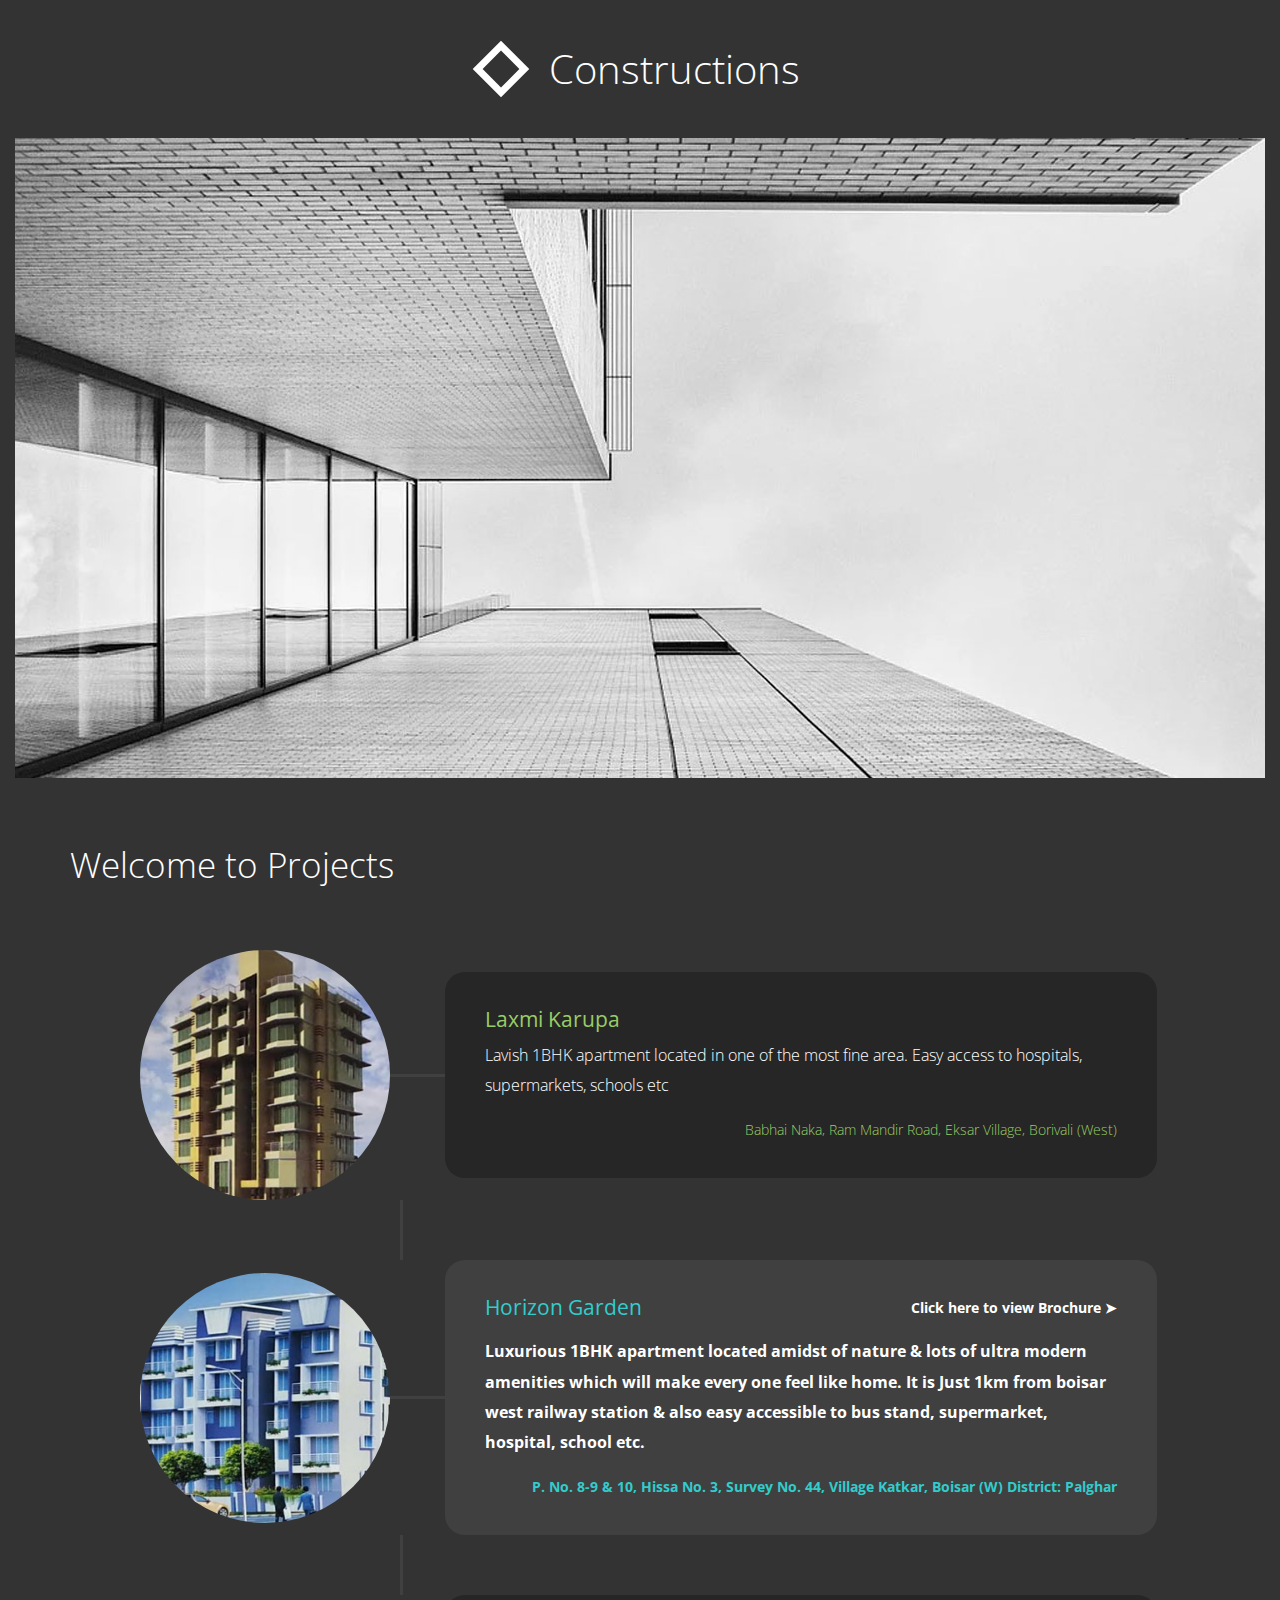
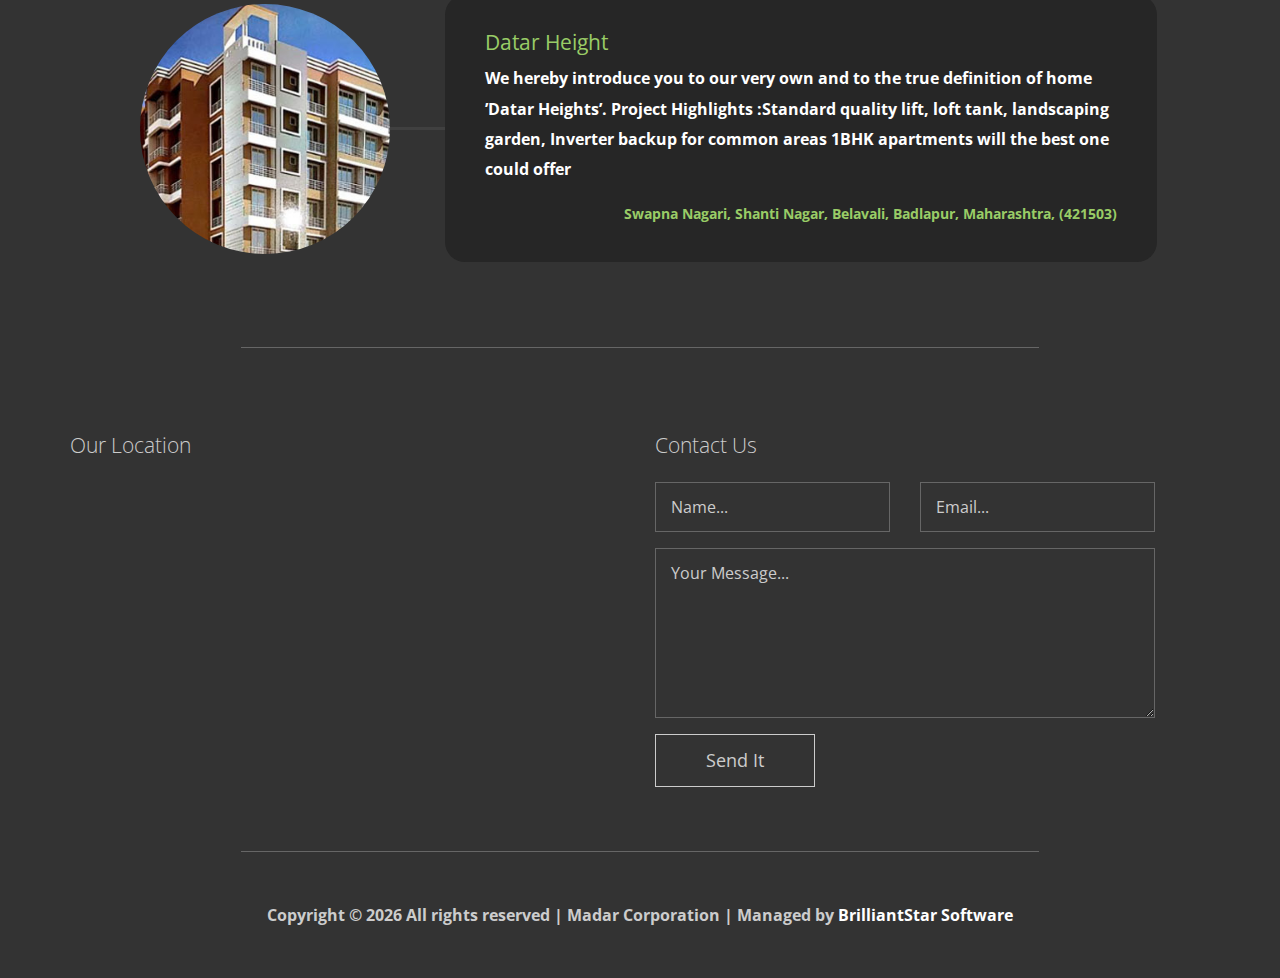
<file: constructions/index.html>
<!DOCTYPE html>
<html lang="en">

<head>
    <meta charset="UTF-8">
    <meta name="viewport" content="width=device-width, initial-scale=1.0">
    <meta http-equiv="X-UA-Compatible" content="ie=edge">

    <title>Constructions</title>
<!-- 

Timeless Template 

http://www.templatemo.com/tm-517-timeless

-->
    <!-- load CSS -->
    <link rel="stylesheet" href="https://fonts.googleapis.com/css?family=Open+Sans:300,400">
    <!-- Google web font "Open Sans" -->
    <link rel="stylesheet" href="css/bootstrap.min.css">
    <!-- https://getbootstrap.com/ -->
    <link rel="stylesheet" href="css/templatemo-style.css">
    <!-- Templatemo style -->
</head>

<body>

    <div class="container">
        <div class="row">
            <div class="col-lg-12">
                <header class="text-center tm-site-header">
                    <div class="tm-site-logo"></div>
                    <h1 class="pl-4 tm-site-title">Constructions</h1>
                </header>
            </div>
        </div>
        <div class="row">
            <div class="col-lg-12">
                <div class="tm-video-container">
					<img src="img/banner.jpg"
                </div>
                </div>
            </div>
        </div>
        <div class="container tm-container-2">
            <div class="row">
                <div class="col-lg-12">
                    <h2 class="tm-welcome-text">Welcome to Projects</h2>
                </div>
            </div>
            <div class="row tm-section-mb">
                <div class="col-lg-12">
                    <div class=" tm-timeline-item">
                        <div class="tm-timeline-item-inner">
                            <img src="img/img-01.jpg" alt="Image" class="rounded-circle tm-img-timeline">
                            <div class="tm-timeline-connector">
                                <p class="mb-0">&nbsp;</p>
                            </div>
                            <div class="tm-timeline-description-wrap">
                                <div class="tm-bg-dark tm-timeline-description">
                                    <h3 class="tm-text-green tm-font-400">Laxmi Karupa</h3>
                                    <p>Lavish 1BHK apartment located in one of the most fine area. Easy access to hospitals, supermarkets, schools etc</p>
                                    <p class="tm-text-green float-right mb-0" style="font-size:14px">Babhai Naka, Ram Mandir Road, Eksar Village, Borivali (West)</p>
                                </div>
                            </div>
                        </div>

                        <div class="tm-timeline-connector-vertical"></div>
                    </div>

                    <div class="tm-timeline-item">
                        <div class="tm-timeline-item-inner">
                            <img src="img/img-02.jpg" alt="Image" class="rounded-circle tm-img-timeline">
                            <div class="tm-timeline-connector">
                                <p class="mb-0">&nbsp;</p>
                            </div>
                            <div class="tm-timeline-description-wrap">
                                <div class="tm-bg-dark-light tm-timeline-description">
                                    <h3 class="tm-text-cyan tm-font-400">Horizon Garden<p style="float:right; font-size:14px;margin-bottom:0px;"><strong><a href="pdf/horizon-garden.pdf" style="color:#FFFFFF; text-decoration:none" target="_blank">Click here to view Brochure &#10148;</a><strong/><p/></h3>
                                    <p>Luxurious 1BHK apartment located amidst of nature & lots of ultra modern amenities which will make every one feel like home. It is Just 1km from boisar west railway station & also easy accessible to bus stand, supermarket, hospital, school etc.</p>
                                    <p class="tm-text-cyan float-right mb-0" style="font-size:14px">P. No. 8-9 & 10, Hissa No. 3, Survey No. 44, Village Katkar, Boisar (W) District: Palghar</p>
                                </div>
                            </div>
                        </div>
                        <div class="tm-timeline-connector-vertical"></div>
                    </div>

                    <div class="tm-timeline-item">
                        <div class="tm-timeline-item-inner">
                            <img src="img/img-03.jpg" alt="Image" class="rounded-circle tm-img-timeline">
                            <div class="tm-timeline-connector">
                                <p class="mb-0">&nbsp;</p>
                            </div>
                            <div class="tm-timeline-description-wrap">
                                <div class="tm-bg-dark tm-timeline-description">
                                    <h3 class="tm-text-green tm-font-400">Datar Height</h3>
                                    <p>We hereby introduce you to our very own and to the true definition of home ’Datar Heights’.
Project Highlights :Standard quality lift, loft tank, landscaping garden, Inverter backup for common areas 
1BHK apartments will the best one could offer</p>
                                    <p class="tm-text-green float-right mb-0" style="font-size:14px">Swapna Nagari, Shanti Nagar, Belavali, Badlapur, Maharashtra, (421503)</p>
                                </div>
                            </div>
                        </div>
                        <!--<div class="tm-timeline-connector-vertical"></div>-->
                    </div>

                </div>
            </div>
            <!--  row -->
            <hr>
            <div class="row tm-section-mt">
                <div class="col-lg-6">
                    <h3 class="mb-4 tm-text-gray">Our Location</h3>
                    <!-- GOOGLE MAP -->
                    <div id="google-map" class="text-center mb-5">
                    <!-- How to change your own map point
                           1. Go to Google Maps
                           2. Click on your location point
                           3. Click "Share" and choose "Embed map" tab
                           4. Copy only URL and paste it within the src="" field below
                       -->
                       <iframe src="https://www.google.com/maps/embed?pb=!1m18!1m12!1m3!1d3768.3837236553136!2d72.84123071437836!3d19.17843535372951!2m3!1f0!2f0!3f0!3m2!1i1024!2i768!4f13.1!3m3!1m2!1s0x3be7b6f9425e5771%3A0x26d5a97b73502564!2sKingston%20Palace!5e0!3m2!1sen!2sin!4v1591810631621!5m2!1sen!2sin" width="500" height="300" frameborder="0" style="border:0;" allowfullscreen="" aria-hidden="false" tabindex="0"></iframe>
                   </div>
               </div>
               <div class="col-lg-6 mb-5">
                <h3 class="mb-4 tm-text-gray">Contact Us</h3>
                <form action="#contact" method="post" class="tm-contact-form">
                    <div class="row">
                        <div class="form-group col-xl-6">
                            <input type="text" id="contact_name" name="contact_name" class="form-control" placeholder="Name..." required/>
                        </div>
                        <div class="form-group col-xl-6">
                            <input type="email" id="contact_email" name="contact_email" class="form-control" placeholder="Email..." required/>
                        </div>
                    </div>
                    <div class="form-group">
                        <textarea id="contact_message" name="contact_message" class="form-control" rows="6" placeholder="Your Message..." required></textarea>
                    </div>
                    <button type="submit" class="btn  tm-btn-send">Send It</button>
                </form>
            </div>
        </div>
        <hr>
        <!-- Footer -->
        <footer class="row mt-5 mb-5">
            <div class="col-lg-12">
                <p class="text-center tm-text-gray tm-copyright-text mb-0">Copyright &copy; <script>document.write(new Date().getFullYear());</script> All rights reserved | Madar Corporation | Managed by <a href="http://bstarsw.com/" target="blank" style="color:#fff">BrilliantStar Software
                </p>
            </div>
        </footer>
    </div>
    <!-- .container -->

    <script src="js/jquery.min.js"></script>
    <!-- <script src="js/jquery-3.2.1.slim.min.js"></script> -->
    <script src="js/templatemo-script.js"></script>

</body>
</html>
</file>
<file: constructions/css/templatemo-style.css>
/*

Timeless Template 

http://www.templatemo.com/tm-517-timeless

*/

body {
    background-color: #333333;
    color: #FFFFFF;
    font-family: 'Open Sans', Helvetica, Arial, sans-serif;
    font-weight: 300;
    overflow-x: hidden;
}

h1,
h2,
h3,
h4,
h5,
h6 {
    font-weight: 300;
}

h3 {
    font-size: 1.3rem;
}

.tm-site-logo {
    width: 40px;
    height: 40px;
    border: 7px solid white;
    transform: rotate(45deg);
    display: inline-block;
    vertical-align: middle;
}

.tm-site-title {
    display: inline-block;
    vertical-align: middle;
    margin-bottom: 0;
}

.tm-site-header {
    padding-top: 45px;
    padding-bottom: 45px;
    margin-bottom: 0;
}

#tm-video-loader {
    border: 5px solid #f3f3f3;
    -webkit-animation: spin 1s linear infinite;
    animation: spin 1s linear infinite;
    border-top: 5px solid #555;
    border-radius: 50%;
    width: 50px;
    height: 50px;
    position: absolute;
    top: 0; left: 0; bottom: 0; right: 0;
    margin: auto;
}

@keyframes spin {
    0% { transform: rotate(0deg); }
    100% { transform: rotate(360deg); }
}

.tm-video-container {
    position: relative;
    max-width: 1280px;
    max-height: 640px;
    overflow-y: hidden;
}

.tm-video-text {
    display: inline-block;
}

.tm-welcome-video {
    max-width: 100%;
    min-width: 100%;
    min-height: 100%;
    width: auto;
    height: auto;
    z-index: -100;
    background-color: black;
    background-size: cover;
    transition: 1s opacity;
}

.tm-video-text-overlay {
    position: absolute;
    left: 60%;
    bottom: 30px;
}
.tm-video-text-overlay h1 {
	font-size: 3.4rem;
}
.tm-welcome-text {
    margin-top: 65px;
    margin-bottom: 65px;
    font-size: 2.2rem;
}

.tm-font-400 {
    font-weight: 400;
}

.tm-text-light-gray {
    color: #CDCDCD;
}

.tm-text-gray {
    color: #CCCCCC;
}

.tm-text-white {
    color: #FFFFFF;
}

a.tm-text-white:hover,
a.tm-text-white:focus {
    color: #FFFFFF;
}

.tm-text-green {
    color: #99CC66;
}

.tm-text-cyan {
    color: #33CCCC;
}

.tm-text-yellow {
    color: #FFFF66;
}

.tm-text-orange {
    color: #CC9966;
}

.tm-bg-dark {
    background-color: #262626;
}

.tm-bg-dark-light {
    background-color: #404040;
}

hr {
    border-color: #666666;
    max-width: 70%;
}

.tm-video-iframe {
    height: auto;
}

.tm-timeline-item {
    margin-left: 70px;
}

.tm-timeline-item-inner {
    display: flex;
    align-items: center;
}

.tm-img-timeline {
    width: 250px;
    height: 250px;
    display: inline-block;
    vertical-align: middle;
}

.tm-timeline-connector {
    width: 55px;
    height: 3px;
    background-color: #404040;
}

.tm-timeline-connector-vertical {
    height: 60px;
    width: 3px;
    background-color: #404040;
    margin-left: 260px;
}

.tm-timeline-description {
    display: inline-block;
    vertical-align: middle;
    border-radius: 20px;
    padding: 35px 40px;
    max-width: 712px;
}

.tm-section-mb {
    margin-bottom: 85px;
}

.tm-section-mt {
    margin-top: 85px;
}

.tm-contact-form {
    max-width: 500px;
}

.form-control {
    border-radius: 0;
    border-color: #666666;
	color: #CCC;
    background: transparent;
    padding: 12px 15px;
}

.form-control::placeholder {
    /* Chrome, Firefox, Opera, Safari 10.1+ */
    color: #CCCCCC;
    opacity: 1;
    /* Firefox */
}

.form-control:-ms-input-placeholder {
    /* Internet Explorer 10-11 */
    color: #DDDDDD;
}

.form-control::-ms-input-placeholder {
    /* Microsoft Edge */
    color: #DDDDDD;
}

iframe {
    max-width: 100%;
}

#google-map {
    max-width: 500px;
    width: 100%;
    height: 300px;
}

.tm-btn-send {
    border-radius: 0;
    font-size: 1.1rem;
    padding: 12px 50px;
    background: transparent;
    border: 1px solid #CCCCCC;
    color: #CCCCCC;
}

.tm-btn-send:hover,
.tm-btn-send:focus {
    background: #CCCCCC;
    color: #333333;
}

.form-control:focus {
    background-color: transparent;
    border-color: #CCCCCC;
	color: #FFF;
    box-shadow: 0 0 0 0.2rem #cccccc14;
}

input,
textarea,
[contenteditable] {
    caret-color: #FFFFFF;
}

p {
    line-height: 1.9;
}

@media (min-width: 1200px) {
    .container {
        max-width: 1310px;
    }
    .tm-container-2 {
        max-width: 1170px;
    }
}

@media (max-width: 1199px) {
    .tm-video-container {
        max-width: 932px;
        max-height: 466px;
    }
    .tm-video-text-overlay {
        left: 60%;
    }
}

@media (max-width: 991px) {
    #google-map,
    .tm-contact-form {
        max-width: 100%;
    }
    .google-map-iframe {
        width: 100%;
    }
    .tm-video-container {
        max-width: 690px;
        max-height: 345px;
    }
    .tm-video-text-overlay {
        left: 45%;
    }
	.tm-video-text-overlay h1 {
		font-size: 2.8rem;
	}
    .tm-timeline-item {
        margin-left: 25px;
    }
}

@media (max-width: 767px) {
    .tm-timeline-item {
        margin-left: 0;
    }
    .tm-video-container {
        max-width: 510px;
        max-height: 255px;
    }
    .tm-video-container,
    .tm-welcome-video {
        min-height: 220px;
    }
    .tm-video-text-overlay {
        left: 25%;
    }
}

@media (max-width: 584px) {
    .tm-timeline-item-inner {
        flex-direction: column;
    }
    .tm-timeline-connector {
        width: 3px;
        height: 55px;
    }
    .tm-timeline-connector-vertical {
        margin-left: auto;
        margin-right: auto;
    }
}

@media (max-width: 575px) {
    .container {
        max-width: 540px;
    }
    .tm-video-text-overlay {
        left: 30%;
    }
    .tm-video-text-overlay h1 {
        font-size: 1.8rem;
    }
}


@media (max-width: 480px) {
    .tm-video-container {
        overflow-x: hidden;
    }
    .tm-welcome-video {
        min-width: auto;
        max-width: 125%;
    }
}
</file>
